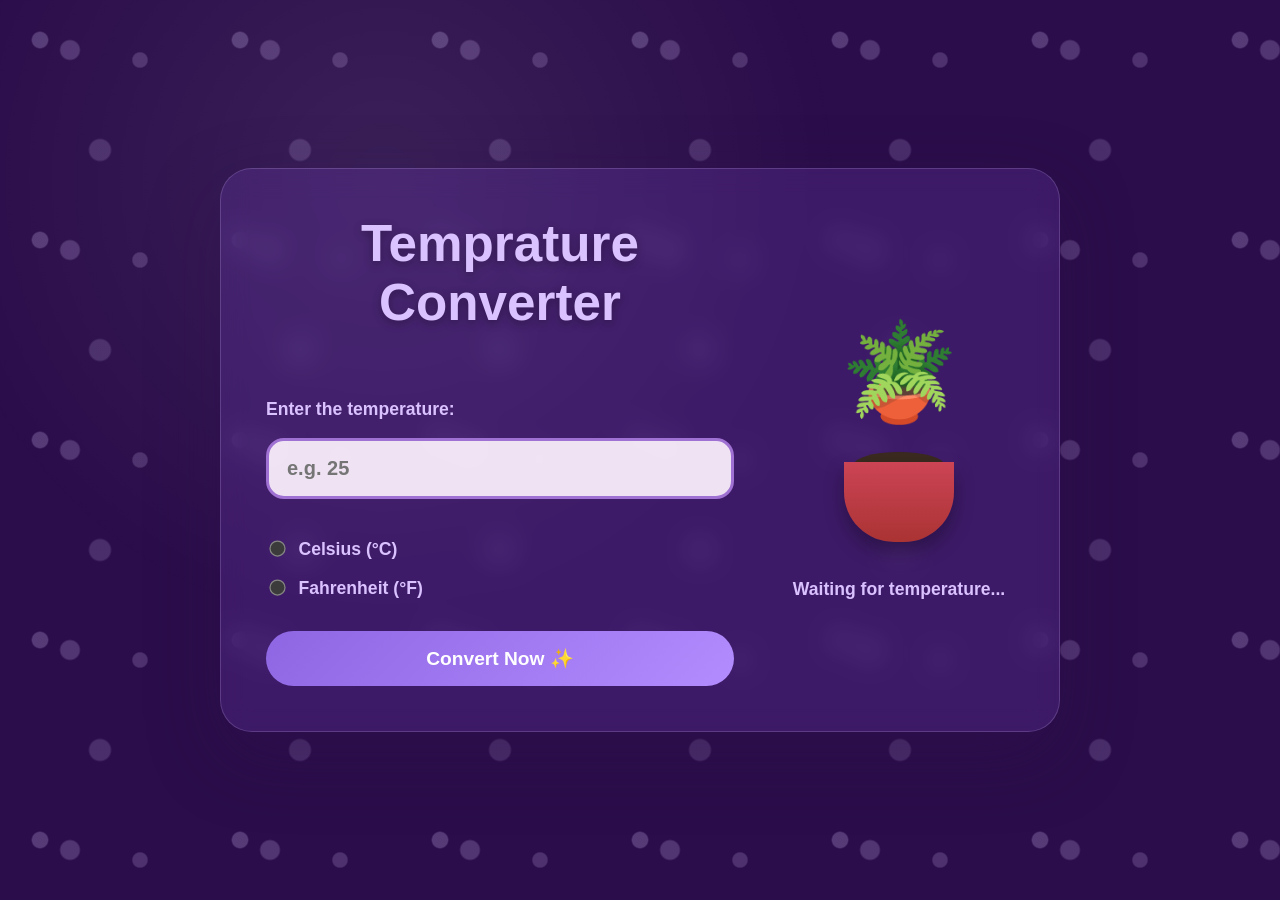
<file: index.html>
<!DOCTYPE html>
<html lang="en">
<head>
    <meta charset="UTF-8">
    <meta name="viewport" content="width=device-width, initial-scale=1.0">
    <title>Purple Paradise • Temp Converter</title>
    <link rel="stylesheet" href="temp.css">
</head>
<body>
    <div class="converter">
        <!-- Form Section -->
        <div class="form-section">
            <h1>Temprature Converter</h1>
            
            <form id="tempForm">
                <label>Enter the temperature:</label><br><br>
                <input type="number" id="tempnum" placeholder="e.g. 25" required><br><br>
                
                <div class="radio-group">
                    <input type="radio" name="tempunit" value="Celsius" id="c">
                    <label for="c">Celsius (°C)</label><br><br>
                    
                    <input type="radio" name="tempunit" value="Fahrenheit" id="f">
                    <label for="f">Fahrenheit (°F)</label>
                </div>
                
                <button type="submit">Convert Now ✨</button>
            </form>

            <div id="result" class="result"></div>
        </div>

        <!-- Visual Plant Section -->
        <div class="visual-section">
            <div id="plantBox" class="plant-container">
                <div class="plant" id="plant">🪴</div>
                <div class="soil"></div>
                <div class="pot"></div>
            </div>
            <p id="plantStatus">Waiting for temperature...</p>
        </div>
    </div>

    <script src="temp.js"></script>
</body>
</html>
</file>
<file: temp.css>
:root {
  color-scheme: dark;
  --purple-dark: #2e114b;
  --purple-medium: #6f3fb4;
  --purple-light: #9f71d2;
  --lavender: #dac1ff;
  --lavender-soft: rgba(218, 193, 255, 0.55);
}

* { box-sizing: border-box; }

html, body {
  min-height: 100%;
  margin: 0;
  padding: 0;
}

body {
  min-height: 100vh;
  color: var(--lavender);
  font-family: "Segoe UI", Arial, sans-serif;
  background-color: #2a0d4a;                    /* Darker rich purple background */
  background-image:
    radial-gradient(circle 15px at 20% 20%, rgba(218, 193, 255, 0.25) 50%, transparent 60%),
    radial-gradient(circle 18px at 35% 25%, rgba(218, 193, 255, 0.22) 50%, transparent 60%),
    radial-gradient(circle 14px at 70% 30%, rgba(218, 193, 255, 0.20) 50%, transparent 60%),
    radial-gradient(circle 20px at 50% 75%, rgba(218, 193, 255, 0.18) 50%, transparent 60%);
  background-repeat: repeat;
  background-size: 200px 200px;
  display: flex;
  align-items: center;
  justify-content: center;
  padding: 32px;
}

body::before {
  content: "";
  position: fixed;
  inset: 0;
  background: radial-gradient(circle at 30% 20%, rgba(255,255,255,0.08), transparent 40%);
  pointer-events: none;
  z-index: 0;
}

/* Main Card */
.converter {
  position: relative;
  z-index: 1;
  display: flex;
  gap: 50px;
  width: 100%;
  max-width: 840px;
  padding: 45px;
  border-radius: 32px;
  background: rgba(111, 63, 180, 0.28);        
  box-shadow: 0 25px 70px rgba(47, 17, 75, 0.35);
  backdrop-filter: blur(14px);
  border: 1px solid rgba(218, 193, 255, 0.2);
}

.form-section { flex: 1; }

.visual-section {
  width: 230px;
  display: flex;
  flex-direction: column;
  align-items: center;
  justify-content: center;
  gap:20px;
}

h1 {
  font-size: clamp(2.2rem, 5vw, 3.2rem);
  margin: 0 0 1.3em;
  text-align: center;
  color: var(--lavender);
  text-shadow: 0 3px 10px rgba(0, 0, 0, 0.3);
}

/* Input Box - Much Better Now */
input[type="number"] {
  width: 100%;
  padding: 16px 18px;
  border: 3px solid var(--purple-light);
  border-radius: 18px;
  font-size: 1.25rem;
  background: rgba(255, 245, 255, 0.92);
  color: var(--purple-dark);
  font-weight: 600;
}

input[type="number"]:focus {
  outline: none;
  border-color: #dac1ff;
  background: white;
  box-shadow: 0 0 0 4px rgba(218, 193, 255, 0.3);
}

/* Labels & Text */
label, p, #plantStatus {
  color: var(--lavender);
  font-weight: 600;
  font-size: 1.1rem;
}

/* Radio Buttons */
.radio-group input[type="radio"] {
  accent-color: var(--purple-light);
  transform: scale(1.25);
  margin-right: 10px;
}

.radio-group label {
  color: var(--lavender);
  font-weight: 600;
  cursor: pointer;
}

.radio-group { margin: 22px 0; }

/* Button */
button {
  width: 100%;
  padding: 16px;
  font-size: 1.2rem;
  font-weight: 700;
  background: linear-gradient(135deg, #8e66e3, #b38cff);
  color: white;
  border: none;
  border-radius: 999px;
  cursor: pointer;
  transition: all 0.3s ease;
  margin-top: 10px;
}

button:hover {
  transform: translateY(-4px);
  box-shadow: 0 15px 35px rgba(142, 102, 227, 0.4);
}

/* Result */
.result {
  margin-top: 25px;
  padding: 22px;
  border-radius: 20px;
  background: rgba(255,255,255,0.95);
  font-size: 1.35rem;
  font-weight: 700;
  text-align: center;
  min-height: 85px;
  display: none;
  color: var(--purple-dark);
  box-shadow: 0 8px 25px rgba(0,0,0,0.15);
}

/* Plant Styles */
.plant-container {
  position: relative;
  width: 180px;
  height: 260px;
}

.pot, .soil, .plant { transition: all 0.6s ease; }

/* Rest of plant styles remain same */
.pot {
  position: absolute; bottom: 0; left: 50%; transform: translateX(-50%);
  width: 110px; height: 80px;
  background: linear-gradient(#c45, #a33);
  border-radius: 0 0 50px 50px;
  box-shadow: 0 10px 20px rgba(0,0,0,0.3);
}

.soil {
  position: absolute; bottom: 65px; left: 50%; transform: translateX(-50%);
  width: 90px; height: 25px;
  background: #3a2a1f;
  border-radius: 50%;
}

.plant {
  position: absolute;
  top: 35px;
  left: 50%;
  transform: translateX(-50%);
  font-size: 95px;
}

.cold .plant { filter: hue-rotate(200deg) brightness(1.1) saturate(0.7); transform: translateX(-50%) scale(0.92); }
.hot .plant { filter: hue-rotate(-25deg) saturate(1.7) brightness(1.15); transform: translateX(-50%) rotate(10deg) scale(1.08); }
</file>
